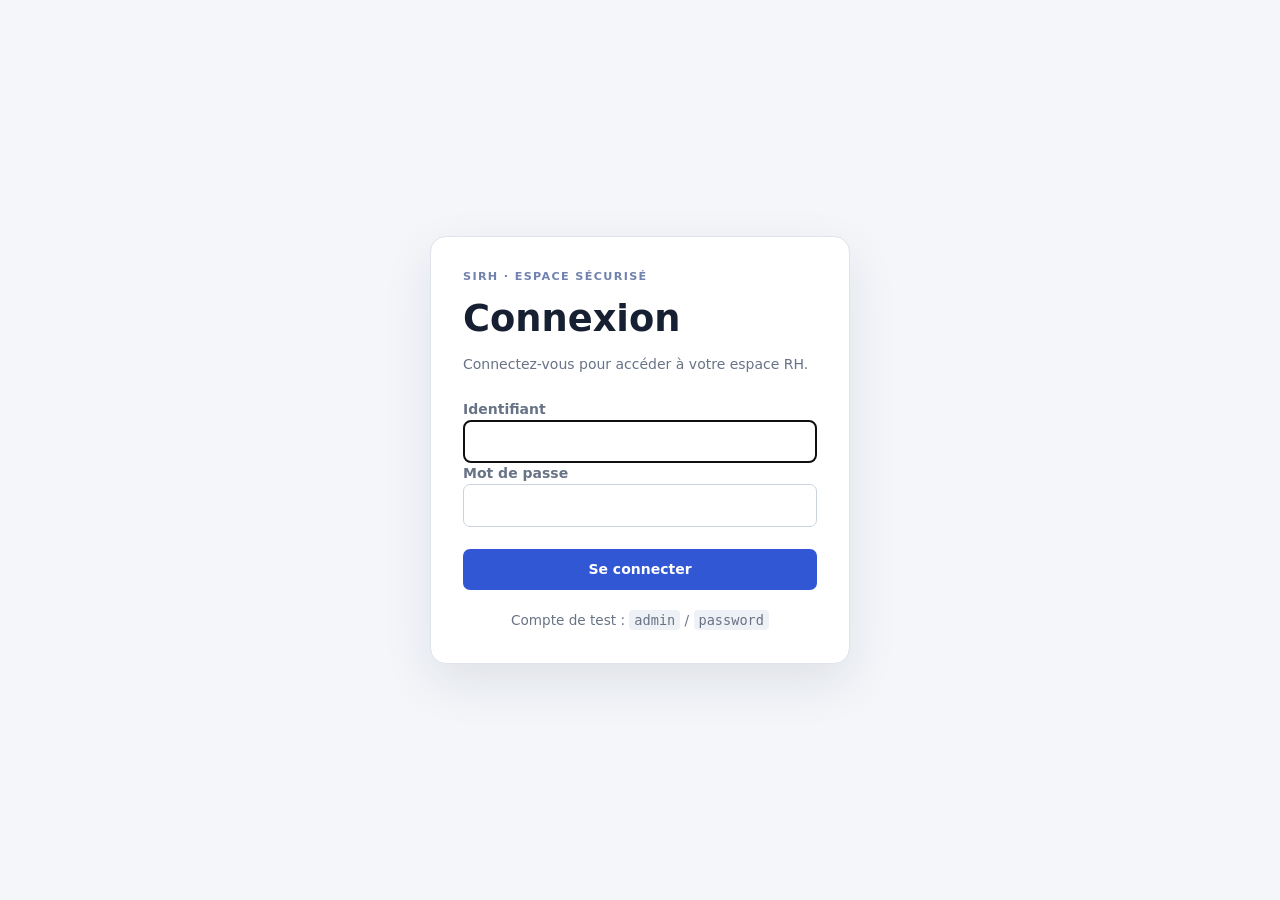
<file: src/main/resources/static/login.html>
<!doctype html>
<html lang="fr">
<head>
  <meta charset="utf-8">
  <meta name="viewport" content="width=device-width, initial-scale=1">
  <title>SIRH — Connexion</title>
  <link rel="stylesheet" href="styles.css">
</head>
<body class="login-page">
  <main class="login-card">
    <p class="eyebrow">SIRH · espace sécurisé</p>
    <h1>Connexion</h1>
    <p class="muted">Connectez-vous pour accéder à votre espace RH.</p>
    <p id="login-message" class="message error" hidden></p>
    <p id="logout-message" class="message success" hidden>Vous êtes déconnecté.</p>
    <form method="post" action="/login">
      <label for="username">Identifiant</label>
      <input id="username" name="username" type="text" autocomplete="username" required autofocus>
      <label for="password">Mot de passe</label>
      <input id="password" name="password" type="password" autocomplete="current-password" required>
      <button class="button button-primary" type="submit">Se connecter</button>
    </form>
    <p class="login-hint">Compte de test : <code>admin</code> / <code>password</code></p>
  </main>
  <script>
    const params = new URLSearchParams(window.location.search);
    if (params.has('error')) {
      const message = document.querySelector('#login-message');
      message.hidden = false;
      message.textContent = 'Identifiant ou mot de passe incorrect.';
    }
    if (params.has('logout')) document.querySelector('#logout-message').hidden = false;
  </script>
</body>
</html>
</file>
<file: src/main/resources/static/styles.css>
:root { --ink:#172033; --muted:#687386; --line:#dfe4ec; --surface:#fff; --bg:#f4f6fa; --primary:#3157d5; --danger:#c83c4a; --success:#16835b; }
* { box-sizing:border-box; } body { margin:0; background:var(--bg); color:var(--ink); font:14px/1.5 system-ui,sans-serif; }
.topbar { display:flex; justify-content:space-between; align-items:center; gap:20px; padding:28px max(24px,calc((100% - 1280px)/2)); background:#172653; color:white; } h1,h2,h3,p { margin-top:0; } h1 { margin-bottom:5px; font-size:clamp(1.6rem,3vw,2.3rem); } h2 { margin-bottom:20px; } .subtitle { margin:0; color:#c3cce5; } .topbar-actions { display:flex; gap:8px; }
.eyebrow { margin-bottom:5px; color:#7182af; font-size:.7rem; font-weight:800; letter-spacing:.12em; text-transform:uppercase; } .topbar .eyebrow { color:#aeb9dc; }
.shell { display:grid; grid-template-columns:230px minmax(0,1fr); gap:24px; max-width:1280px; margin:24px auto; padding:0 24px; } .sidebar { display:grid; align-content:start; gap:6px; }
.nav-item { border:0; border-radius:9px; padding:12px 14px; background:transparent; color:var(--muted); cursor:pointer; text-align:left; font:inherit; font-weight:650; } .nav-item:hover,.nav-item.active { background:#e8edff; color:var(--primary); }
.page { display:none; } .page.active { display:block; } .page-heading { display:flex; justify-content:space-between; margin-bottom:18px; }
.grid-2 { display:grid; grid-template-columns:repeat(2,minmax(0,1fr)); gap:18px; } .card { margin-bottom:18px; padding:21px; border:1px solid var(--line); border-radius:13px; background:var(--surface); box-shadow:0 5px 18px #1720330b; }
.stats { display:grid; grid-template-columns:repeat(6,minmax(0,1fr)); gap:12px; margin-bottom:18px; } .stat { padding:17px; border:1px solid var(--line); border-radius:12px; background:white; } .stat strong { display:block; color:var(--primary); font-size:1.7rem; } .stat span { color:var(--muted); font-size:.84rem; }
.data-list { display:grid; gap:8px; max-height:320px; overflow:auto; } .data-item { display:grid; gap:6px; margin:0; padding:11px; border:1px solid #e5e9f0; border-radius:8px; background:#f8f9fc; color:#465167; font-size:.85rem; } .data-item span { display:flex; justify-content:space-between; gap:12px; border-bottom:1px solid #e8ebf1; } .data-item span:last-child { border-bottom:0; } .data-item b { color:var(--muted); font-weight:650; } .data-item em { color:var(--ink); font-style:normal; text-align:right; }
.business-form { display:grid; gap:10px; } textarea,input,select { width:100%; border:1px solid #cbd2de; border-radius:7px; padding:10px; color:var(--ink); background:white; font:inherit; } textarea { resize:vertical; } .form-grid { display:grid; grid-template-columns:repeat(2,minmax(0,1fr)); gap:10px; } label { display:grid; gap:5px; color:var(--muted); font-weight:650; } label input,label select,label textarea { color:var(--ink); font-weight:400; }
.button { border:0; border-radius:7px; padding:10px 14px; cursor:pointer; font:inherit; font-weight:700; } .button-primary { background:var(--primary); color:white; } .button-light { background:#ffffff1c; color:white; } .button-danger { background:#d95863; color:white; } .message { min-height:24px; margin-bottom:8px; } .message.success { color:var(--success); } .message.error { color:var(--danger); }
.roles { display:grid; grid-template-columns:repeat(2,1fr); gap:8px; margin:15px 0; } .roles span { padding:10px; border-radius:8px; background:#f5f7fb; } .muted { color:var(--muted); } .output { min-height:120px; max-height:330px; overflow:auto; padding:13px; border-radius:8px; background:#111827; color:#d1e2ff; white-space:pre-wrap; } code { padding:2px 5px; border-radius:4px; background:#eef1f6; } .steps { padding-left:22px; } .steps li { margin:8px 0; }
@media(max-width:850px) { .shell { grid-template-columns:1fr; } .sidebar { display:flex; gap:5px; overflow:auto; } .nav-item { white-space:nowrap; } .stats { grid-template-columns:repeat(3,1fr); } }
@media(max-width:600px) { .grid-2 { grid-template-columns:1fr; } .stats { grid-template-columns:repeat(2,1fr); } .roles { grid-template-columns:1fr; } }
.login-page { display:grid; min-height:100vh; place-items:center; padding:24px; background:var(--bg); } .login-card { width:min(420px,100%); padding:32px; border:1px solid var(--line); border-radius:16px; background:white; box-shadow:0 18px 50px #17203318; } .login-card h1 { margin-bottom:8px; } .login-card form { margin-top:24px; } .login-card .button-primary { width:100%; margin-top:22px; } .login-hint { margin:20px 0 0; color:var(--muted); font-size:.85rem; text-align:center; }
</file>
